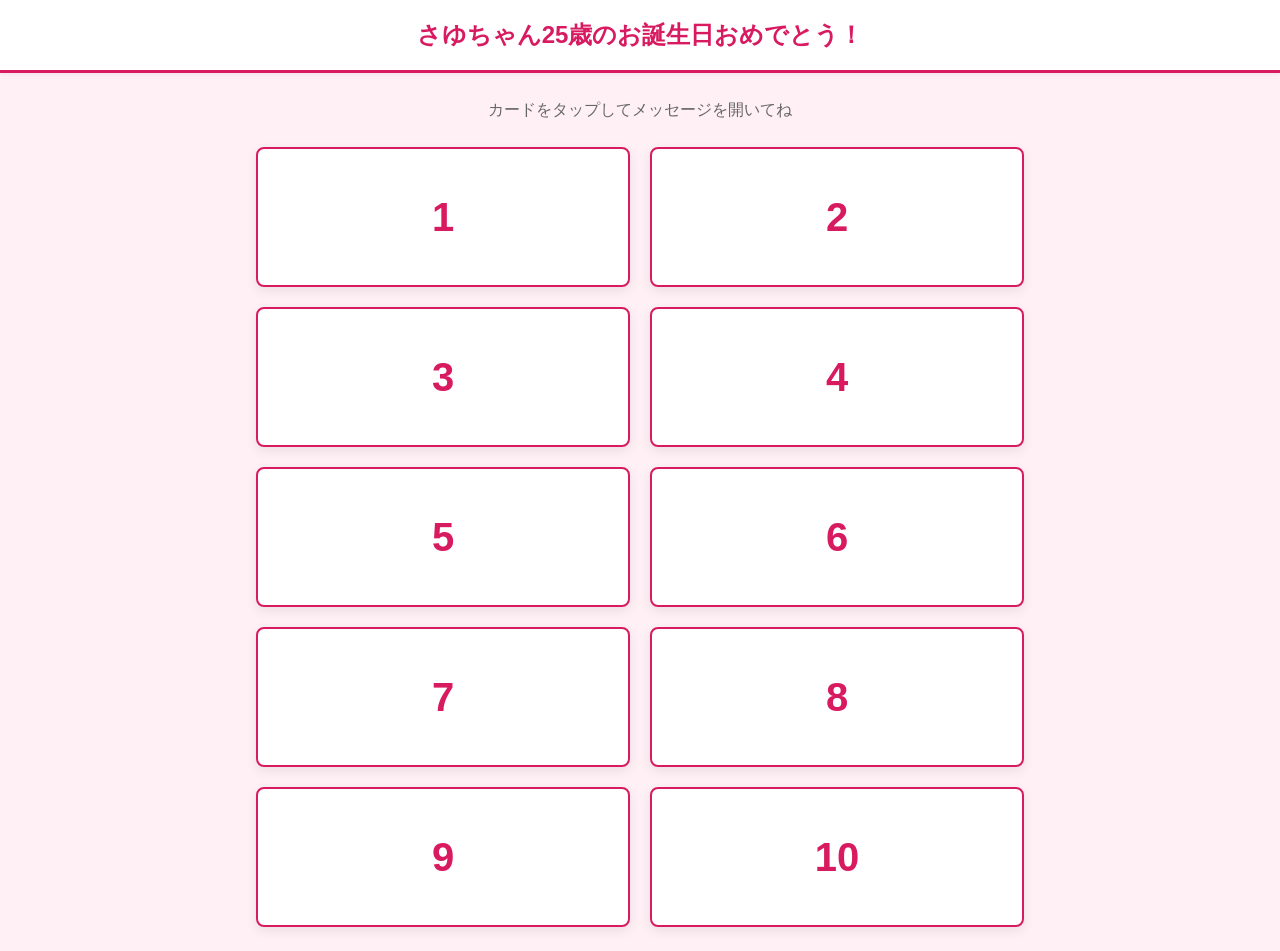
<file: index.html>
<!DOCTYPE html>
<html lang="ja">
<head>
  <meta charset="UTF-8">
  <meta name="viewport" content="width=device-width, initial-scale=1.0">
  <title>さゆちゃん25歳のお誕生日おめでとう！</title>
  <link rel="stylesheet" href="style.css">
</head>
<body>
  <header class="header">
    <div class="header-inner">
      <h1 class="site-title">さゆちゃん25歳のお誕生日おめでとう！</h1>
    </div>
  </header>

  <main class="main-content">
    <div class="container">
      <p class="instruction">カードをタップしてメッセージを開いてね</p>
      
      <!-- カードグリッド (2列×5行) -->
      <div class="card-grid" id="cardGrid"></div>
    </div>
  </main>

  <!-- モーダル（ポップアップ） -->
  <div class="modal-overlay" id="modalOverlay" aria-hidden="true">
    <div class="modal-card" role="dialog" aria-modal="true" aria-labelledby="modalTitle">
      <button class="modal-close-btn" id="modalCloseBtn" aria-label="閉じる">×</button>
      <div class="modal-header">
        <span class="modal-number-badge" id="modalNumberBadge"></span>
      </div>
      <div class="modal-body">
        <p class="modal-text" id="modalText"></p>
      </div>
    </div>
  </div>

  <script src="script.js"></script>
</body>
</html>
</file>
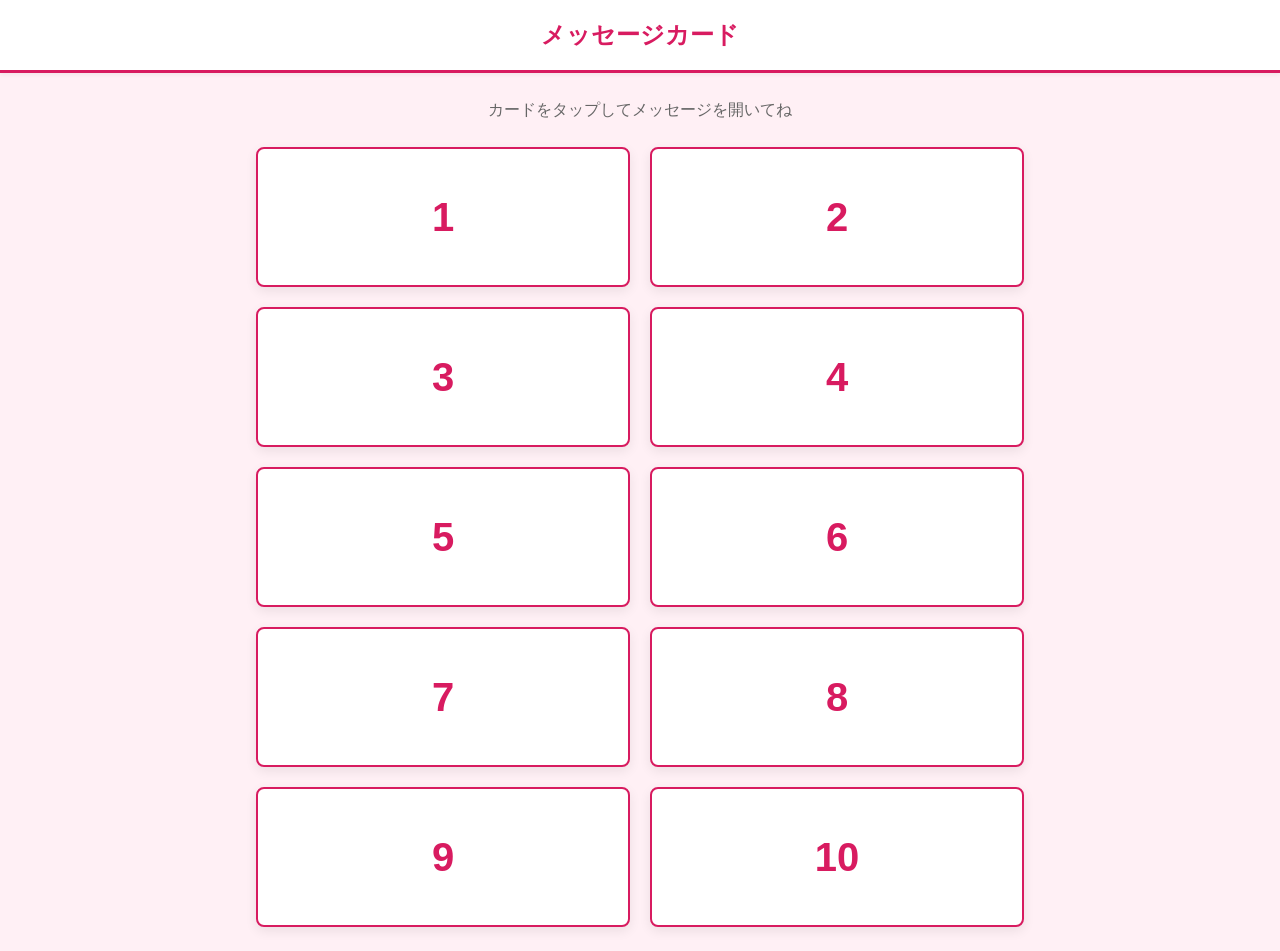
<file: index.html.html>
<!DOCTYPE html>
<html lang="ja">
<head>
  <meta charset="UTF-8">
  <meta name="viewport" content="width=device-width, initial-scale=1.0">
  <title>メッセージカード</title>
  <link rel="stylesheet" href="style.css">
</head>
<body>
  <header class="header">
    <div class="header-inner">
      <h1 class="site-title">メッセージカード</h1>
    </div>
  </header>

  <main class="main-content">
    <div class="container">
      <p class="instruction">カードをタップしてメッセージを開いてね</p>
      
      <!-- カードグリッド (2列×5行) -->
      <div class="card-grid" id="cardGrid"></div>
    </div>
  </main>

  <!-- モーダル（ポップアップ） -->
  <div class="modal-overlay" id="modalOverlay" aria-hidden="true">
    <div class="modal-card" role="dialog" aria-modal="true" aria-labelledby="modalTitle">
      <button class="modal-close-btn" id="modalCloseBtn" aria-label="閉じる">×</button>
      <div class="modal-header">
        <span class="modal-number-badge" id="modalNumberBadge"></span>
      </div>
      <div class="modal-body">
        <p class="modal-text" id="modalText"></p>
      </div>
    </div>
  </div>

  <script src="script.js"></script>
</body>
</html>
</file>
<file: style.css>
/* デジタル庁デザインシステムをベースにしたピンクテーマ */
:root {
  --color-primary: #d81b60;         /* メインのピンク */
  --color-primary-hover: #b0124a;   /* ホバー時のピンク */
  --color-primary-light: #fce4ec;   /* カード裏面などの薄いピンク */
  --color-primary-bg: #fff0f5;      /* 背景の淡いピンク */
  --color-text-body: #222222;       /* 本文テキスト */
  --color-text-sub: #666666;        /* 補足テキスト */
  --color-white: #ffffff;
  --color-border: #e0e0e0;
  --color-overlay: rgba(0, 0, 0, 0.5);

  --radius-m: 8px;
  --radius-l: 16px;
  --shadow-card: 0 4px 12px rgba(0, 0, 0, 0.08);
  --shadow-modal: 0 8px 24px rgba(0, 0, 0, 0.16);

  --font-family: -apple-system, BlinkMacSystemFont, "Segoe UI", Roboto, "Helvetica Neue", Arial, "Hiragino Kaku Gothic ProN", "Hiragino Sans", Meiryo, sans-serif;
}

* {
  box-sizing: border-box;
  margin: 0;
  padding: 0;
}

body {
  font-family: var(--font-family);
  background-color: var(--color-primary-bg);
  color: var(--color-text-body);
  line-height: 1.6;
  min-height: 100vh;
}

/* ヘッダー */
.header {
  background-color: var(--color-white);
  border-bottom: 3px solid var(--color-primary);
  padding: 16px 24px;
  text-align: center;
  box-shadow: 0 2px 4px rgba(0,0,0,0.05);
}

.site-title {
  font-size: 1.5rem;
  color: var(--color-primary);
  font-weight: bold;
}

/* メインコンテンツ */
.main-content {
  padding: 24px 16px;
  max-width: 800px;
  margin: 0 auto;
}

.instruction {
  text-align: center;
  margin-bottom: 24px;
  color: var(--color-text-sub);
  font-size: 1rem;
  font-weight: 500;
}

/* iPad最適化：2列×5行のグリッド配置 */
.card-grid {
  display: grid;
  grid-template-columns: repeat(2, 1fr);
  gap: 20px;
}

/* カードの3D回転スタイル */
.card-wrapper {
  perspective: 1000px;
  height: 140px;
}

.card {
  width: 100%;
  height: 100%;
  position: relative;
  transform-style: preserve-3d;
  transition: transform 0.6s cubic-bezier(0.4, 0, 0.2, 1);
  cursor: pointer;
  border-radius: var(--radius-m);
}

/* ひっくり返った状態 */
.card.is-flipped {
  transform: rotateY(180deg);
  cursor: default;
}

.card-face {
  position: absolute;
  width: 100%;
  height: 100%;
  backface-visibility: hidden;
  border-radius: var(--radius-m);
  display: flex;
  align-items: center;
  justify-content: center;
  box-shadow: var(--shadow-card);
  user-select: none;
}

/* カード表面（数字） */
.card-front {
  background-color: var(--color-white);
  border: 2px solid var(--color-primary);
  color: var(--color-primary);
}

.card-number {
  font-size: 2.5rem;
  font-weight: bold;
}

/* カード裏面 */
.card-back {
  background-color: var(--color-primary-light);
  border: 2px solid var(--color-primary);
  transform: rotateY(180deg);
  color: var(--color-primary);
}

.card-back-icon {
  font-size: 2rem;
}

/* モーダル（デジタル庁デザイン準拠） */
.modal-overlay {
  position: fixed;
  top: 0;
  left: 0;
  width: 100%;
  height: 100%;
  background-color: var(--color-overlay);
  display: flex;
  align-items: center;
  justify-content: center;
  opacity: 0;
  visibility: hidden;
  transition: opacity 0.3s ease, visibility 0.3s ease;
  z-index: 1000;
  padding: 20px;
}

.modal-overlay.is-active {
  opacity: 1;
  visibility: visible;
}

.modal-card {
  background-color: var(--color-white);
  border-radius: var(--radius-l);
  padding: 32px 24px 24px;
  width: 100%;
  max-width: 480px;
  box-shadow: var(--shadow-modal);
  position: relative;
  text-align: center;
  transform: translateY(20px);
  transition: transform 0.3s ease;
}

.modal-overlay.is-active .modal-card {
  transform: translateY(0);
}

/* 閉じる（×）ボタン */
.modal-close-btn {
  position: absolute;
  top: 12px;
  right: 16px;
  background: none;
  border: none;
  font-size: 2rem;
  color: var(--color-text-sub);
  cursor: pointer;
  line-height: 1;
  padding: 4px 8px;
  border-radius: 4px;
}

.modal-close-btn:hover {
  color: var(--color-text-body);
  background-color: #f0f0f0;
}

.modal-number-badge {
  display: inline-block;
  background-color: var(--color-primary-light);
  color: var(--color-primary);
  font-weight: bold;
  font-size: 1.1rem;
  padding: 4px 16px;
  border-radius: 20px;
  margin-bottom: 16px;
}

.modal-text {
  font-size: 1.25rem;
  font-weight: bold;
  color: var(--color-text-body);
  word-break: break-word;
  padding: 12px 0;
}
</file>
